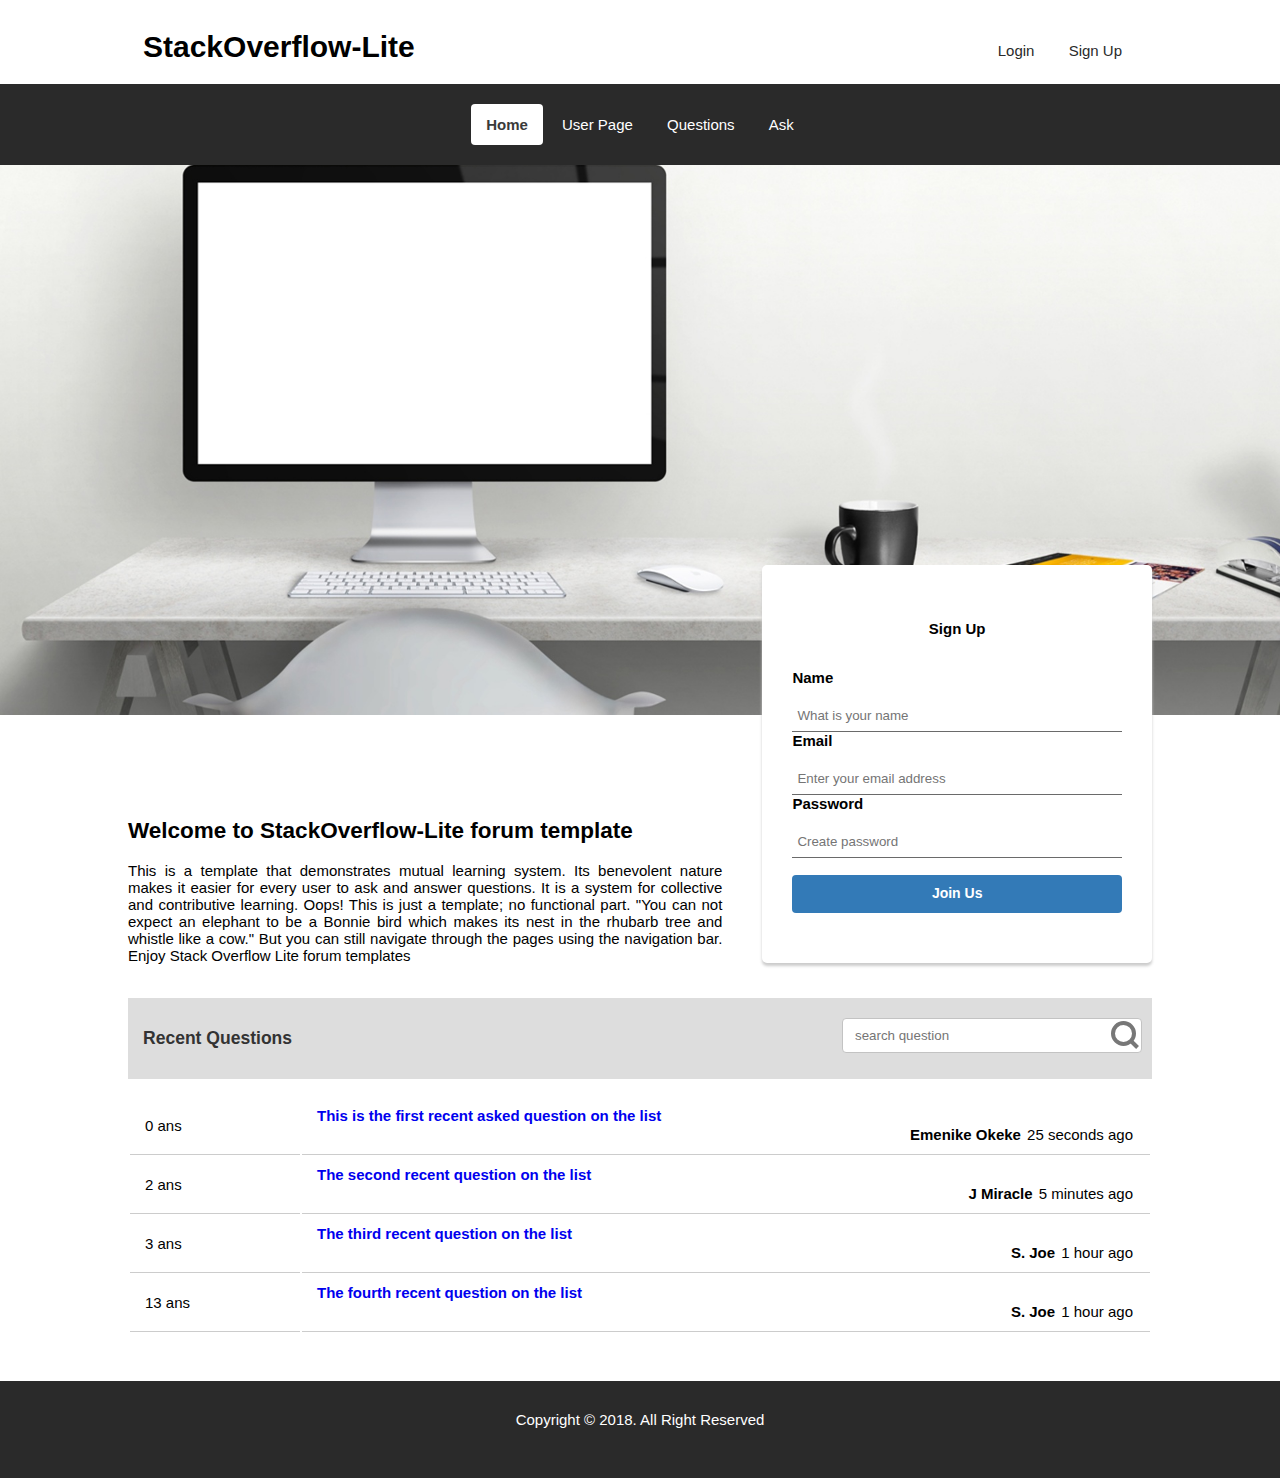
<file: index.html>
<!DOCTYPE html>

<html>
    <head>
        <title>Stackoverflow-Lite</title>
        <meta charset="UTF-8">
        <meta name="viewport" content="width=device-width, initial-scale=1.0">
        <link rel="stylesheet" href="style.css" type="text/css"/>
    </head>
    <body>
        <header>
            <div class="container">
                <div class="row-container">
                    <div class="col-half">
                        <h1>StackOverflow-Lite</h1>
                    </div>
                    <nav class="col-half align-right">
                        <ul>
                            <li><a href="signin.html">Login</a></li>
                            <li><a href="signup.html">Sign Up</a></li>
                        </ul>
                    </nav><br>
                </div><br class="clear">
                
            </div>
            <div id="nav-container">
                    <nav class="align-center">
                        <ul>
                            <li class="active"><a href="index.html">Home</a></li>
                            <li><a href="profile.html">User Page</a></li>
                            <li><a href="questions.html">Questions</a></li>
                            <li><a href="postquestion.html">Ask</a></li>
                        </ul>
                   </nav>
                </div>
        </header>
        <section id="bgphoto">
            
        </section>
        <section id="body">
            <div class="container">
                <div class="row-container">
                    <div id="welcomenote">
                        <br><br>
                        <h2 class="align-left">Welcome to StackOverflow-Lite forum template</h2>
                        This is a template that demonstrates mutual learning system. Its benevolent nature makes it easier for every user to ask and answer questions. It is a system for collective and contributive learning. Oops! 
                        This is just a template; no functional part. "You can not expect an elephant to be a Bonnie bird which makes its nest in the rhubarb tree and whistle like a cow." 
                        But you can still navigate through the pages using the navigation bar. Enjoy Stack Overflow Lite forum templates
                    </div>
                    <div id="entry">
                        <div class="relative">
                            <div id="entry-form">
                                <form action="" method="post">
                                    <p class="align-center"><b>Sign Up</b></p><br>
                                    <b>Name</b><br />
                                    <input type="text" name="name" placeholder="What is your name" />
                                    <b>Email</b><br />
                                    <input type="email" name="email" placeholder="Enter your email address" />
                                    <b>Password</b><br />
                                    <input type="password" name="password"  placeholder="Create password" /><br>
                                    <br>
                                    <input type="submit"  class="btn block" value="Join Us"/>
                                </form>
                            </div>
                        </div>
                    </div>
                    
                </div>
                <br class="clear"><br><br>
            <div class="caption relative"><h3>Recent Questions</h3>
                <div class="searchcontainer">
                        <div class="relative">
                            <input type="text" placeholder="search question" class="input-box" id="searchtext"/>
                            <span class="searchbtn" onclick="search()">
                                <span class="searchiconhead"></span>
                                <span class="seachicontail"></span>
                            </span>
                        </div>
                    </div>
            </div>
            <br>
            <table class="table-bottom-line" id="questionstb">
                <tr><td><span class="inline-block unpad align-center">
                            0 ans</span></td><td><a class="undecorated" href="answer.html"><b>This is the first recent asked question on the list</b></a>
                        <p class="unpad align-right"><b>Emenike Okeke</b> <span class="inline-table">25 seconds ago</span></p></td></tr>
                <tr><td><span class="inline-block unpad align-center">
                            2 ans</span></td><td><a class="undecorated" href="answer.html"><b>The second recent question on the list</b></a>
                                <p class="unpad align-right"><b>J Miracle</b> <span class="inline-table">5 minutes ago</span></p></td></tr>
                <tr><td><span class="inline-block unpad align-center">
                            3 ans</span></td><td><a class="undecorated" href="answer.html"><b>The third recent question on the list</b></a>
                                <p class="unpad align-right"><b>S. Joe</b> <span class="inline-table">1 hour ago</span></p></td></tr>
                <tr><td><span class="inline-block unpad align-center">
                            13 ans</span></td><td><a class="undecorated" href="answer.html"><b>The fourth recent question on the list</b></a>
                                <p class="unpad align-right"><b>S. Joe</b> <span class="inline-table">1 hour ago</span></p></td></tr>
            </table>
            </div>
            <br class="clear" />
        </section>
        <footer>
            Copyright © 2018. All Right Reserved
        </footer>
    </body>
</html>
</file>
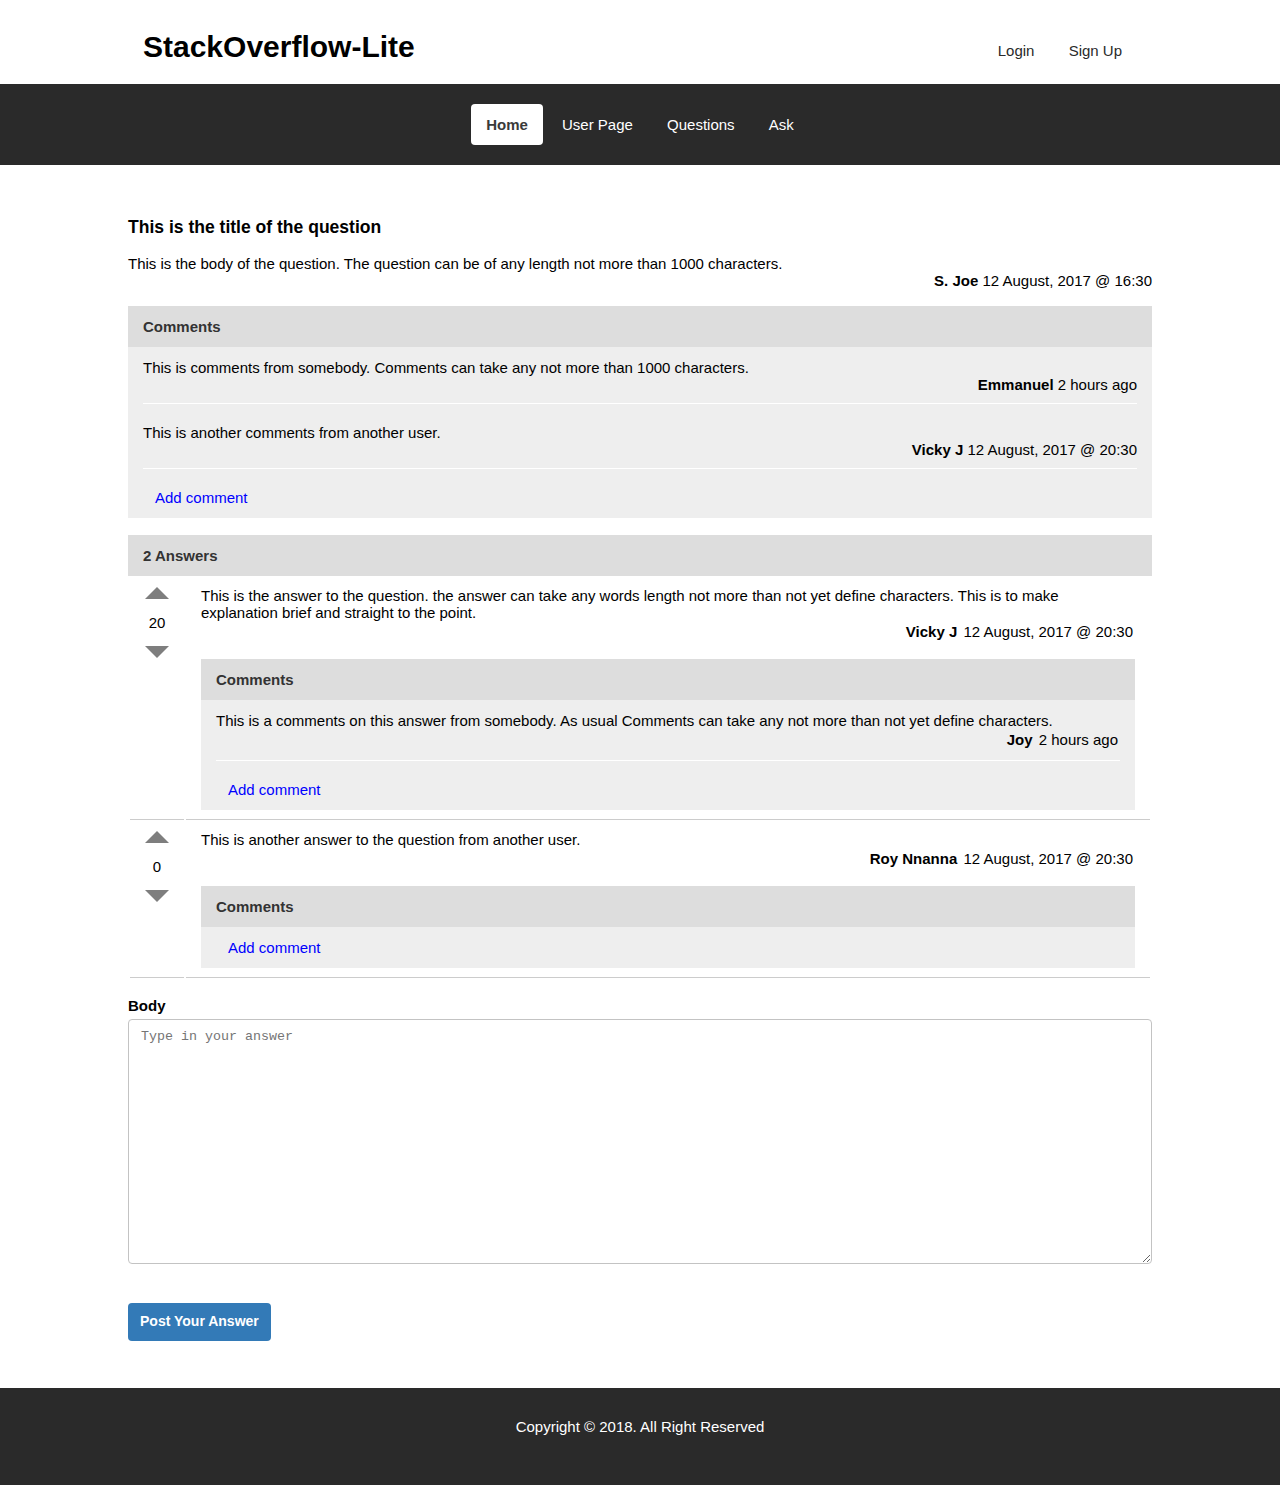
<file: answer.html>
<!DOCTYPE html>
<html>
    <head>
        <title>List of questions</title>
        <meta charset="UTF-8">
        <meta name="viewport" content="width=device-width, initial-scale=1.0">
        <link rel="stylesheet" href="style.css" type="text/css"/>
    </head>
    <body>
        <header>
            <div class="container">
                <div class="row-container">
                    <div class="col-half">
                        <h1>StackOverflow-Lite</h1>
                    </div>
                    <nav class="col-half align-right">
                        <ul>
                            <li><a href="signin.html">Login</a></li>
                            <li><a href="signup.html">Sign Up</a></li>
                        </ul>
                    </nav><br>
                </div><br class="clear">
                
            </div>
            <div id="nav-container">
                    <nav class="align-center">
                        <ul>
                            <li class="active"><a href="index.html">Home</a></li>
                            <li><a href="profile.html">User Page</a></li>
                            <li><a href="questions.html">Questions</a></li>
                            <li><a href="postquestion.html">Ask</a></li>
                        </ul>
                   </nav>
                </div>
        </header>
        <section id="body">
      
            <div class="container">
            <br><br>
            <h3>This is the title of the question</h3>
            <div class="">
                This is the body of the question. The question can be of any length not more than 1000 characters.
                <p class="unpad align-right"><b>S. Joe</b> <span class="inline-table">12 August, 2017 @ 16:30</span></p>
            </div><br>
            <span class="caption">Comments</span>
            <div class="comments-container">
                <div class="comment">This is comments from somebody. Comments can take any not more than 1000 characters. 
                    <p class="unpad align-right"><b>Emmanuel</b> <span class="inline-table">2 hours ago</span></p>
                </div>
                <div class="comment">
                    This is another comments from another user. 
                    <p class="unpad align-right"><b>Vicky J</b> <span class="inline-table">12 August, 2017 @ 20:30</span></p>
                </div>
                <div><span class="link-btn" onclick="addcomment(this)">Add comment</span></div>
            </div><br>
            <span class="caption">2 Answers</span>
            <table class="table-bottom-line table-topalign">
                <tr><td><div class="align-center"><span class="upvote block" onclick="vote(1,this)"></span><p>20</p><span onclick="vote(-1,this)" class="downvote block"></span></div></td>
                    <td>This is the answer to the question. the answer can take any words length 
                        not more than not yet define characters. This is to make explanation brief and straight to the point.
                        <p class="unpad align-right"><b>Vicky J</b> <span class="inline-table">12 August, 2017 @ 20:30</span></p><br>
                        <span class="caption">Comments</span>
                        <div class="comments-container">
                            <div class="comment">
                                This is a comments on this answer from somebody. As usual Comments can take any not more than not yet define characters. 
                                <p class="unpad align-right"><b>Joy</b> <span class="inline-table">2 hours ago</span></p>
                            </div>
                            <div><span class="link-btn" onclick="addcomment(this)">Add comment</span></div>
                        </div>
                    </td>
                </tr>
                <tr><td><div class="align-center"><span onclick="vote(1,this)" class="upvote block"></span><p>0</p><span onclick="vote(-1,this)" class="downvote block"></span></div></td>
                    <td>This is another answer to the question from another user.
                        <p class="unpad align-right"><b>Roy Nnanna</b> <span class="inline-table">12 August, 2017 @ 20:30</span></p><br>
                        <span class="caption">Comments</span>
                        <div class="comments-container">
                            <div><span class="link-btn" onclick="addcomment(this)">Add comment</span></div>
                        </div>
                    </td>
                </tr>
            </table>
             <br />
            <b>Body</b>
                <textarea name="answer" id="answer" placeholder="Type in your answer"  class="input-box" rows="15"></textarea>
                <br /><br />
                <input type="button" id="signupbtn" class="btn" onclick="postAnswer()" value="Post Your Answer"/>
            <br><br>
            
        </div>
        </section>
        <footer>
            Copyright © 2018. All Right Reserved
        </footer>
        
        <script>
            function addcomment(element){
                var i = "<textarea class='input-box' placeholder='Type in your comment'></textarea><br>";
                i += "<input type='button' value='Post Your Comment' onclick='postcomment(this)' class='btn'>";
                element.parentElement.innerHTML = i;
            }
            function postcomment(element){
                var parent = element.parentElement;
                var msg = parent.childNodes[0].value;
                var grandparent = parent.parentElement;
                var user = userData();
                if(user != '' && user != null){
                    parent.style.display = "none";
                    grandparent.innerHTML += '<div class="comment">'+msg+'<p class="unpad align-right"><b>'+user+'</b></p></div>';
                }
            }
            
            function userData(){
                var name = prompt('What is your name');
                return name;
            }
            
            function postAnswer(){
                var element = document.getElementById('answer');
                var msg = element.value;
                if(msg != ''){
                    var user = userData();
                    if(user != '' && user != null){
                        element.value = '';
                        var tb = document.getElementsByTagName('table');
                        msg = msg+'<p class="unpad align-right"><b>'+user+'</b><br><span class="caption">Comments</span><div class="comments-container">';
                        msg += '<div><span class="link-btn" onclick="addcomment(this)">Add comment</span></div></div>';
                        if(tb.length > 0){
                            var row = tb[0].insertRow(-1);
                            var cell1 = row.insertCell(0);
                            var cell2 = row.insertCell(1);
                            cell1.innerHTML = '<div class="align-center"><span class="upvote block"></span><p>0</p><span class="downvote block"></span></div>';
                            cell2.innerHTML = msg;
                        }
                    }
                }
                
                
            }
            
            function vote(num, element){
                var parent = element.parentElement;
                var p = parent.getElementsByTagName('p')[0];
                num += parseInt(p.innerHTML);
                parent.innerHTML = '<span class="upvote block"></span><p>'+num+'</p><span class="downvote block"></span>';
                
            }
            
            
        </script>
    </body>
</html>
</file>
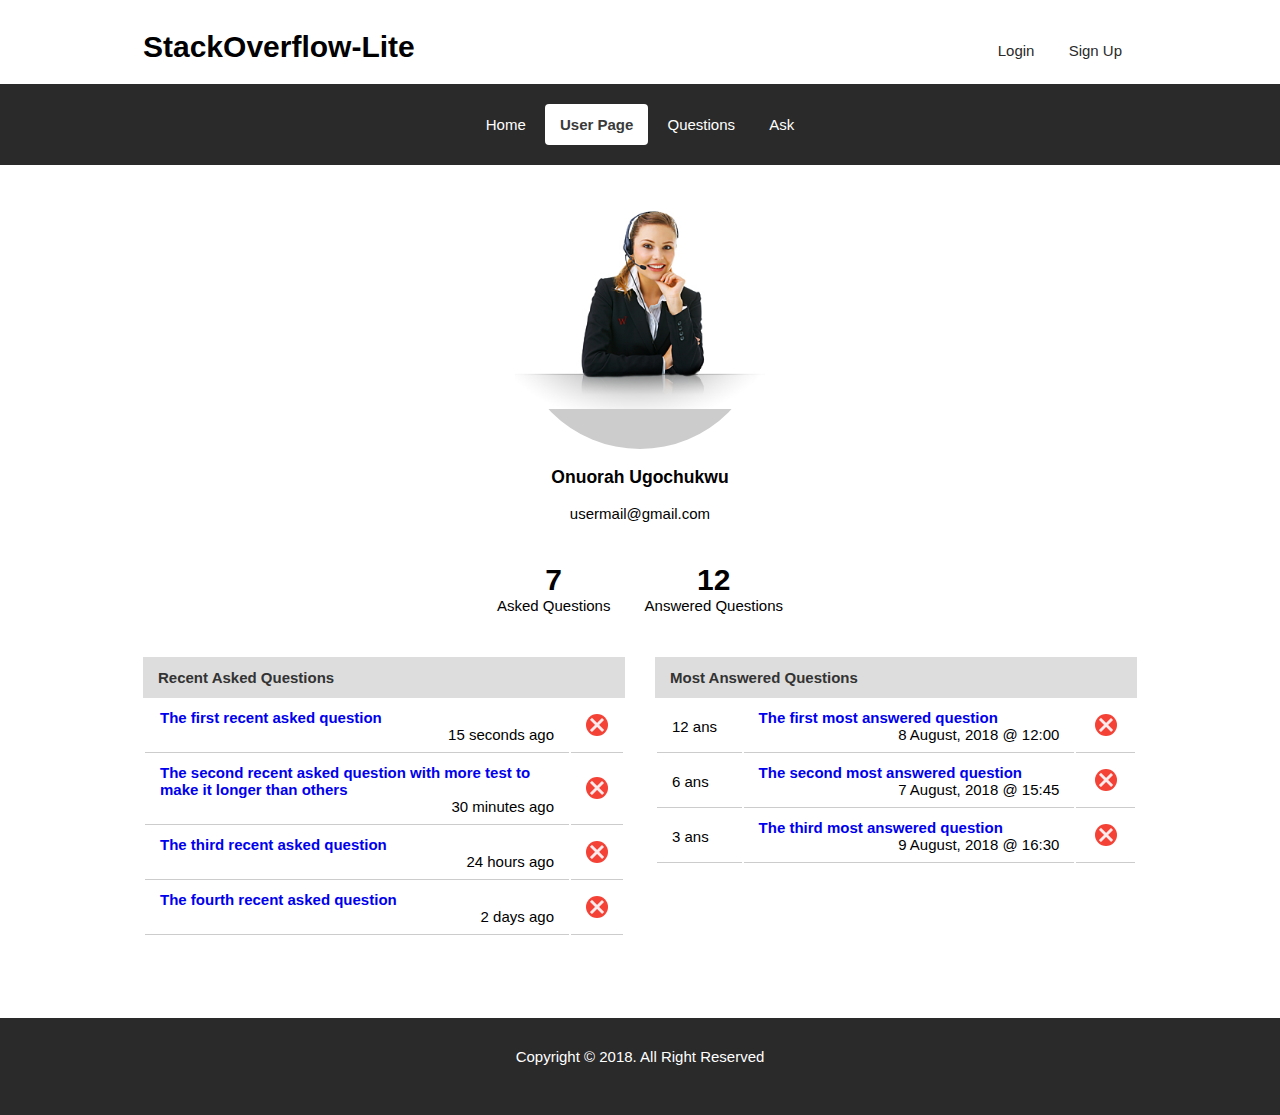
<file: profile.html>
<!DOCTYPE html>
<html>
    <head>
        <title>User Profile</title>
        <meta charset="UTF-8">
        <meta name="viewport" content="width=device-width, initial-scale=1.0">
        <link rel="stylesheet" href="style.css" type="text/css"/>
        
    </head>
    <body >
        <header>
            <div class="container">
                <div class="row-container">
                    <div class="col-half">
                        <h1>StackOverflow-Lite</h1>
                    </div>
                    <nav class="col-half align-right">
                        <ul>
                            <li><a href="signin.html">Login</a></li>
                            <li><a href="signup.html">Sign Up</a></li>
                        </ul>
                    </nav><br>
                </div><br class="clear">
                
            </div>
            <div id="nav-container">
                    <nav class="align-center">
                        <ul>
                            <li><a href="index.html">Home</a></li>
                            <li class="active"><a href="profile.html">User Page</a></li>
                            <li><a href="questions.html">Questions</a></li>
                            <li><a href="postquestion.html">Ask</a></li>
                        </ul>
                   </nav>
                </div>
        </header>
        <section id="body">
            
            <div class="container">
            
            
            <br><br>
            <div class="profilepicture">
                <img src="images/user.jpg" alt=""/>
            </div>
            <h3 class="align-center">Onuorah Ugochukwu</h3>
            <p class="align-center">usermail@gmail.com</p>
            <br>
            <div class="align-center">
                <div class="inline-block">
                    <span class="lg-font block">7</span>
                    <span>Asked Questions</span>
                </div>
                <div class="inline-block">
                    <span class="lg-font block">12</span>
                    <span>Answered Questions</span>
                </div>
                
            </div><br><br>
            
            <div class="row-container">
                
                <div class="col-half">
                    <span class="caption">Recent Asked Questions</span>
                    <table class="table-bottom-line" id="recentquestionstb">
                        <tr><td><a href="answer.html" class="undecorated"><b>The first recent asked question</b></a>
                                <p class="unpad align-right">15 seconds ago</p></td><td class="align-center"><span class="delete"></span>
                            </td></tr>
                        <tr><td><a class="undecorated" href="answer.html"><b>The second recent asked question with more test to make it longer than others</b></a>
                                <p class="unpad align-right">30 minutes ago</p></td><td class="align-center"><span class="delete"></span>
                            </td></tr>
                        <tr><td><a class="undecorated" href="answer.html"><b>The third recent asked question</b></a>
                                <p class="unpad align-right">24 hours ago</p></td><td class="align-center"><span class="delete"></span>
                            </td></tr>
                        <tr><td><a class="undecorated" href="answer.html"><b>The fourth recent asked question</b></a>
                                <p class="unpad align-right">2 days ago</p></td><td class="align-center"><span class="delete"></span>
                            </td></tr>
                    </table>
                    <br>
                    
                </div>
                <div class="col-half">
                    <span class="caption">Most Answered Questions</span>
                    <table class="table-bottom-line">
                        <tr><td>12 ans</td><td><a class="undecorated" href="answer.html"><b>The first most answered question</b></a>
                                <p class="unpad align-right">8 August, 2018 @ 12:00</p></td><td class="align-center"><span class="delete"></span>
                            </td></tr>
                        <tr><td>6 ans</td><td><a class="undecorated" href="answer.html"><b>The second most answered question</b></a>
                                <p class="unpad align-right">7 August, 2018 @ 15:45</p></td><td class="align-center"><span class="delete"></span>
                            </td></tr>
                        <tr><td>3 ans</td><td><a class="undecorated" href="answer.html"><b>The third most answered question</b></a>
                                <p class="unpad align-right">9 August, 2018 @ 16:30</p></td><td class="align-center"><span class="delete"></span>
                            </td></tr>
                    </table><br>
                </div>
            </div>
            <br class="clear"><br><br>
        </div>
        </section>
        <footer>
            Copyright © 2018. All Right Reserved
        </footer>
        <script>
            (function deleteItem(){
                if(document.getElementsByClassName('delete')){
                    var elem = document.getElementsByClassName('delete');
                    for(var i = 0; i < elem.length; i++){
                        elem[i].addEventListener("click", function(){
                            var row = this.parentNode.parentNode;
                            var q = row.getElementsByTagName('a')[0].childNodes[0].innerHTML;
                            var con = confirm('Are you sure you want to delete this quwstion: "'+q+'"?');
                            if(con){
                                var parent = this.parentNode.parentNode.parentNode;
                                var rowindex = row.rowIndex;
                                parent.deleteRow(rowindex);
                            }
                        });
                    }
                }
            })();
        </script>
    </body>
</html>
</file>
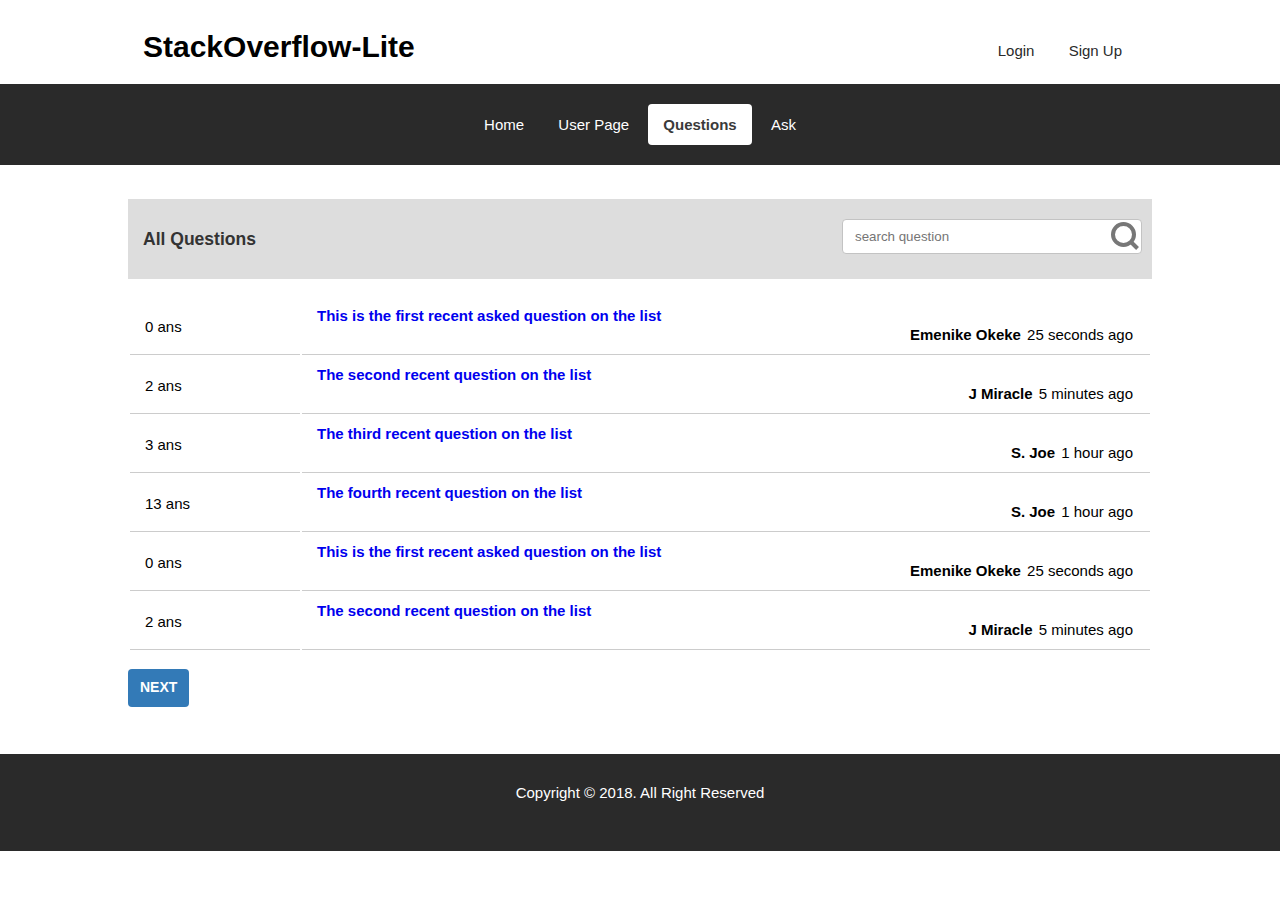
<file: questions.html>
<!DOCTYPE html>
<html>
    <head>
        <title>List of questions</title>
        <meta charset="UTF-8">
        <meta name="viewport" content="width=device-width, initial-scale=1.0">
        <link rel="stylesheet" href="style.css" type="text/css"/>
        
    </head>
    <body>
        <header>
            <div class="container">
                <div class="row-container">
                    <div class="col-half">
                        <h1>StackOverflow-Lite</h1>
                    </div>
                    <nav class="col-half align-right">
                        <ul>
                            <li><a href="signin.html">Login</a></li>
                            <li><a href="signup.html">Sign Up</a></li>
                        </ul>
                    </nav><br>
                </div><br class="clear">
                
            </div>
            <div id="nav-container">
                    <nav class="align-center">
                        <ul>
                            <li><a href="index.html">Home</a></li>
                            <li><a href="profile.html">User Page</a></li>
                            <li class="active"><a href="questions.html">Questions</a></li>
                            <li><a href="postquestion.html">Ask</a></li>
                        </ul>
                   </nav>
                </div>
        </header>
        <section id="body">
            
            <div class="container">
            <br><br>
            <div class="caption relative"><h3>All Questions</h3>
                <div class="searchcontainer">
                        <div class="relative">
                            <input type="text" placeholder="search question" class="input-box" id="searchtext"/>
                            <span class="searchbtn" onclick="search()">
                                <span class="searchiconhead"></span>
                                <span class="seachicontail"></span>
                            </span>
                        </div>
                    </div>
            </div>
            <br>
            <table class="table-bottom-line" id="questionstb">
                <tr><td><span class="inline-block unpad align-center">
                            0 ans</span></td><td><a class="undecorated" href="answer.html"><b>This is the first recent asked question on the list</b></a>
                        <p class="unpad align-right"><b>Emenike Okeke</b> <span class="inline-table">25 seconds ago</span></p></td></tr>
                <tr><td><span class="inline-block unpad align-center">
                            2 ans</span></td><td><a class="undecorated" href="answer.html"><b>The second recent question on the list</b></a>
                                <p class="unpad align-right"><b>J Miracle</b> <span class="inline-table">5 minutes ago</span></p></td></tr>
                <tr><td><span class="inline-block unpad align-center">
                            3 ans</span></td><td><a class="undecorated" href="answer.html"><b>The third recent question on the list</b></a>
                                <p class="unpad align-right"><b>S. Joe</b> <span class="inline-table">1 hour ago</span></p></td></tr>
                <tr><td><span class="inline-block unpad align-center">
                            13 ans</span></td><td><a class="undecorated" href="answer.html"><b>The fourth recent question on the list</b></a>
                                <p class="unpad align-right"><b>S. Joe</b> <span class="inline-table">1 hour ago</span></p></td></tr>
                <tr><td><span class="inline-block unpad align-center">
                            0 ans</span></td><td><a class="undecorated" href="answer.html"><b>This is the first recent asked question on the list</b></a>
                        <p class="unpad align-right"><b>Emenike Okeke</b> <span class="inline-table">25 seconds ago</span></p></td></tr>
                <tr><td><span class="inline-block unpad align-center">
                            2 ans</span></td><td><a class="undecorated" href="answer.html"><b>The second recent question on the list</b></a>
                                <p class="unpad align-right"><b>J Miracle</b> <span class="inline-table">5 minutes ago</span></p></td></tr>
                
            </table>
            <br>
            <input type="button" value="NEXT" class="btn" />
            <br><br>
            
        </div>
        </section>
        <footer>
            Copyright © 2018. All Right Reserved
        </footer>
    </body>
</html>
</file>
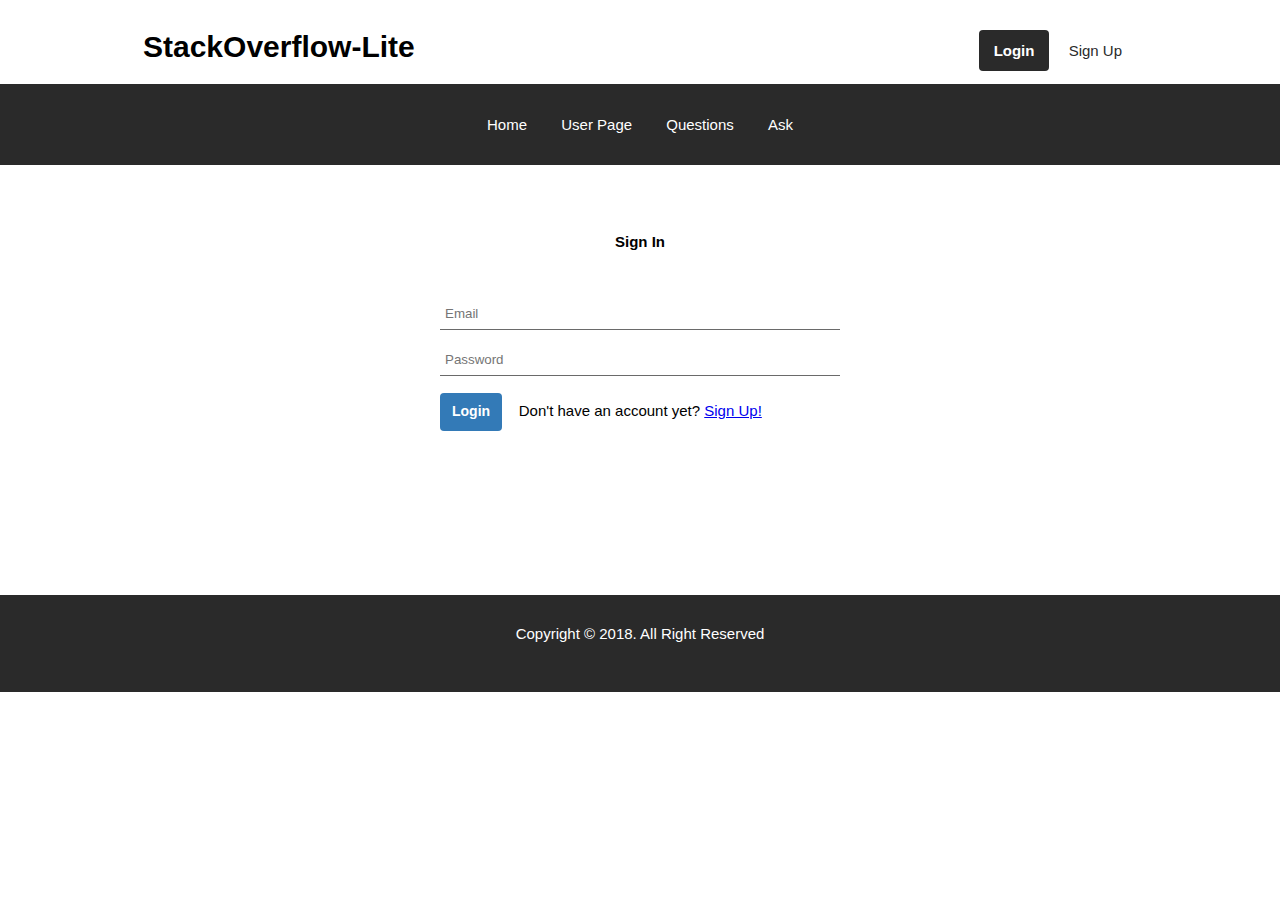
<file: signin.html>
<!DOCTYPE html>

<html>
    <head>
        <meta charset="UTF-8">
        <title>Sign In</title>
        <link rel="stylesheet" href="style.css" type="text/css"/>
    </head>
    <body>
        <header>
            <div class="container">
                <div class="row-container">
                    <div class="col-half">
                        <h1>StackOverflow-Lite</h1>
                    </div>
                    <nav class="col-half align-right">
                        <ul>
                            <li class="active"><a href="signin.html">Login</a></li>
                            <li><a href="signup.html">Sign Up</a></li>
                        </ul>
                    </nav><br>
                </div><br class="clear">
                
            </div>
            <div id="nav-container">
                    <nav class="align-center">
                        <ul>
                            <li><a href="index.html">Home</a></li>
                            <li><a href="profile.html">User Page</a></li>
                            <li><a href="questions.html">Questions</a></li>
                            <li><a href="postquestion.html">Ask</a></li>
                        </ul>
                   </nav>
                </div>
        </header>
        <section id="body">
            <div class="container">
                <div id="entry-form"><br /><br /><br /><br />
                    <form >
                        <span class="align-center block"><b>Sign In</b></span><br><br>
                        <input type="email" name="email" id="email" placeholder="Email"/><br>
                        <input type="password" name="password" id="password" placeholder="Password"/>
                        <br><br>
                        <input type="button" class="btn"  value="Login"/>&nbsp;&nbsp;&nbsp;
                        Don't have an account yet? <a href="signup.html">Sign Up!</a>
                    </form>

                </div>
            </div>
        </section>
        
        <footer>
            Copyright © 2018. All Right Reserved
        </footer>
        
    </body>
</html>
</file>
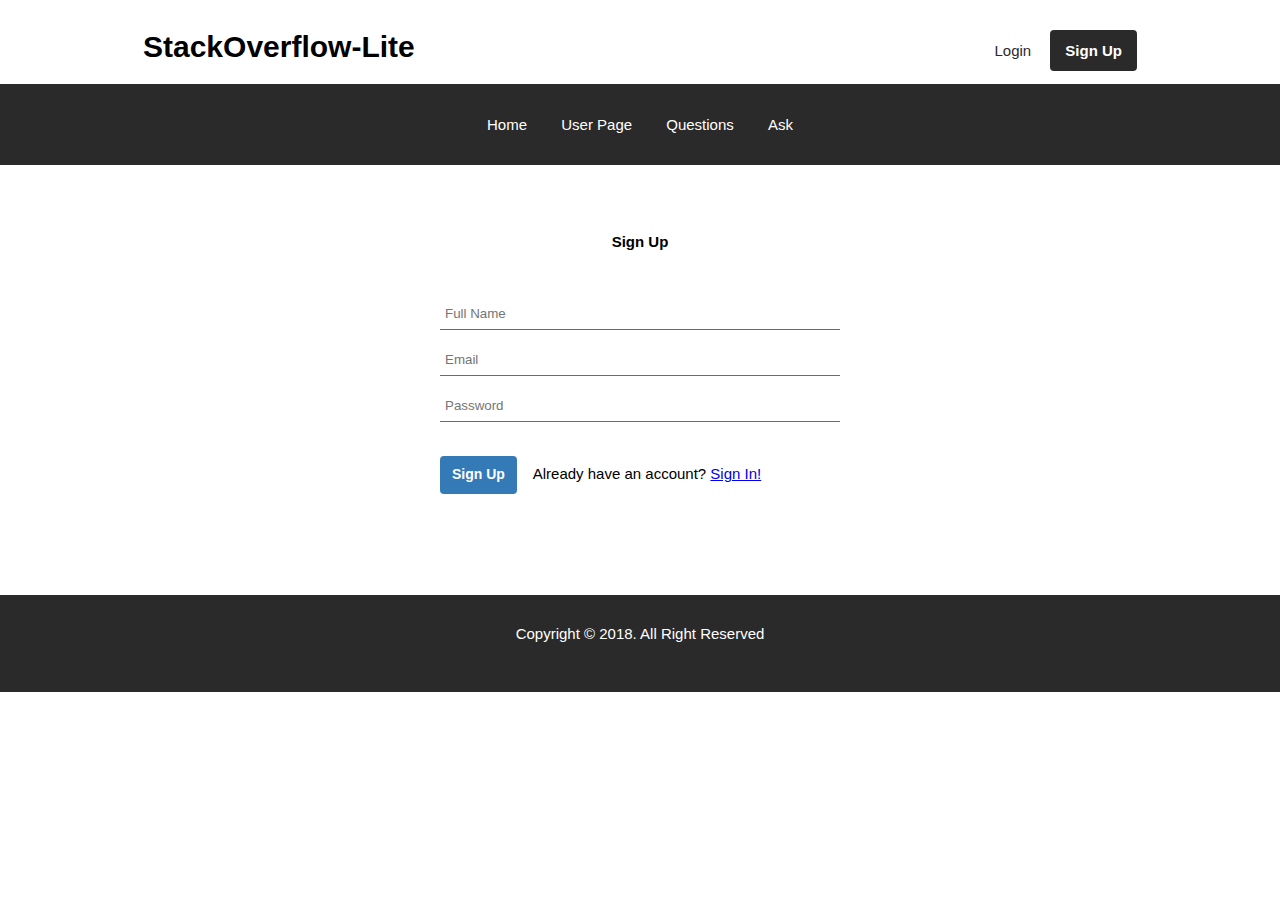
<file: signup.html>
<!DOCTYPE html>
<html>
    <head>
        <title>Sign Up</title>
        <meta charset="UTF-8">
        <meta name="viewport" content="width=device-width, initial-scale=1.0">
        <link rel="stylesheet" href="style.css" type="text/css"/>
    </head>
    <body>
        <header>
            <div class="container">
                <div class="row-container">
                    <div class="col-half">
                        <h1>StackOverflow-Lite</h1>
                    </div>
                    <nav class="col-half align-right">
                        <ul>
                            <li><a href="signin.html">Login</a></li>
                            <li class="active"><a href="signup.html">Sign Up</a></li>
                        </ul>
                    </nav><br>
                </div><br class="clear">
                
            </div>
            <div id="nav-container">
                    <nav class="align-center">
                        <ul>
                            <li ><a href="index.html">Home</a></li>
                            <li><a href="profile.html">User Page</a></li>
                            <li><a href="questions.html">Questions</a></li>
                            <li><a href="postquestion.html">Ask</a></li>
                        </ul>
                   </nav>
                </div>
        </header>
        <section id="body">
            <div class="container">
                <div id="entry-form"><br /><br /><br /><br />
                    <form>
                        <span class="align-center block"><b>Sign Up</b></span><br><br>
                        <input type="text" name="name" id="name" placeholder="Full Name" /><div id="errname" class="error"></div>
                        <input type="email" name="email" id="email" placeholder="Email" /><div id="erremail" class="error"></div>
                        <input type="password" name="password" id="password" placeholder="Password" /><div id="errpass" class="error"></div><br>
                        <br>
                        <input type="button" id="signupbtn" class="btn" value="Sign Up"/>&nbsp;&nbsp;&nbsp;
                        Already have an account? <a href="signin.html">Sign In!</a>
                    </form>
                    
                </div>
            </div>
        </section>
        <footer>
            Copyright © 2018. All Right Reserved
        </footer>
   
    </body>
</html>
</file>
<file: style.css>
/*Global*/
html, body{
     padding: 0; margin: 0; font-size: 15px; font-family: verdana, Geneva, sans-serif;
}
body{
    background-color: #fff; 
}
.block{
    display: block; width: 100%;
}
#body{
    min-height: 400px;
}
.caption{
    display: block; padding: 12px 15px; font-weight: bold; background-color: #ddd; 
    color: #333;
}
.clear{
    clear: both; display: block;
}
.col-half{
    float: left; width: 50%; padding: 0 15px;
}
.container{
    width: 80%; margin: 0 auto;
}
.hidden{
    display: none;
}
img{
    width: 100%;
}
.inline-block{
    display: inline-block; padding: 9px 15px;
}
.inline-table{
    display: inline-table;
}
.lg-font{
    font-weight: bold; font-size: 30px;
}
.list-unstyled{
    list-style: none;
}
.profilepicture{
    width: 250px; height: 250px; margin: 0 auto; border-radius: 50%; background-color: #ccc;
}
.relative{
    position: relative;
}
.row-container:after{
    clear: both;
}
.undecorated{
    text-decoration: none;
}
.unpad{
    padding: 0 !important; margin: 0 !important;
}
.error{
    font-style: italic; color: red; padding-left: 10px;
}




/*Header */
header{
    padding: 30px 0 0 0; background-color: #fff; min-height: 80px;
    background-color: #fff; 
}
header ul{
    margin: 0; padding: 0; list-style: none;
}
header li{
    list-style: none; display: inline;
}
header a{
    padding: 12px 15px; display: inline-block; text-decoration: none; border-radius: 4px;
    
}
header .align-right a{
    color: #2a2a2a;
}
header .align-right a:hover{
    background-color: #2a2a2a; color: #fff; 
}
header .align-right .active a{
    background-color: #2a2a2a; color: #fff; font-weight: bold;
}
header h1{
    margin-top: 0; 
}
#nav-container{
    background-color: #2a2a2a; color: #fff; padding-bottom: 20px; padding-top: 20px;
}
#nav-container a{
    color: #fff;
}

header #nav-container a:hover{
    background-color: #fff; color: #3a3a3a; 
}
header #nav-container .active a{
    background-color: #fff; color: #3a3a3a; font-weight: bold;
}


/*index background photo*/
#bgphoto {
    min-height: 600px; background: url('images/img.jpg') no-repeat 0 -50px; background-color: #fff;
    background-size: cover;
    
}


/*Entry form*/
#entry-form input[type="text"], #entry-form input[type="email"], #entry-form input[type="password"]{
    width: 100%;  border-left: 0; margin-top: 10px;
    border-right: 0; border-top: 0; padding: 12px 5px 8px 5px; border-bottom: 1px solid #6a6a6a;
    
}
#entry{
    width: 40%; float: left; padding-left: 20px; 
}
#welcomenote{
    width: 60%; float: left; text-align: justify; padding-right: 20px;
}

#entry-form form{
    width: 100%; max-width: 400px; display: table; margin: 0 auto; overflow: hidden;
}

#entry #entry-form{
    width: 100%; position: absolute; top: -200px; padding: 40px 30px 50px 30px; background-color: #fff;
    right: 0; box-shadow: 0px 3px 3px #ccc; border-radius: 5px;
}

/*footer*/
footer{
    background-color: #2a2a2a; text-align: center; color: #fff; padding: 30px 0 50px 0;
    margin-top: 30px;
}



/*Text Alignment*/
.align-center{
    text-align: center;
}
.align-right{
    text-align: right;
}
.align-left{
    text-align: left;
}




/*Comments*/
.comments-container{
    background-color: #eee; padding: 12px 15px;
}
.comment{
    border-bottom: 1px solid #fff; padding-bottom: 10px; margin-bottom: 20px; 
}



/*text box*/
.input-box{
    display: block; padding: 9px 12px; width: 100%; border: 1px solid #c3c3c3; border-radius: 4px;
    margin: 5px 0;
}

/*button*/
.btn{
    display:inline-block; padding:9px 12px; margin-bottom:0;font-size:14px; font-weight:bold; line-height:1.4;
    text-align:center; cursor:pointer; color:#fff;background-color:#337ab7; border-radius:4px; border: 0;
}
.delete{
    background: url('images/dl.png') no-repeat 0 0; width: 22px; height: 22px;
    display: inline-block; cursor: pointer; border-radius: 50%;
}
.link-btn{
    padding: 9px 12px; cursor: pointer; color: blue;
}
.upvote{
    width: 0; height: 0; border-left: 12px solid transparent;
    border-right: 12px solid transparent; border-bottom: 12px solid #7e7e7e;
    cursor: pointer;
}

.downvote{
    width: 0; height: 0; border-left: 12px solid transparent;
    border-right: 12px solid transparent; border-top: 12px solid #7e7e7e;
    cursor: pointer; 
}


/*Table*/
table {
    width: 100%;
}
.table-bottom-line tr td{
   border-bottom: 1px solid #ccc;
}
.table-topalign th, .table-topalign td{
    vertical-align: top;
}
th{
    text-align: left;
}
td, th{
    padding: 9px 15px;
}




/*Search Button & textbox*/
.searchcontainer{
    position: absolute; top: 15px; right: 10px; width: 300px;
}
.searchbtn{
    width: 30px; right: 0; height: 30px; position: absolute; top: 50%; right: 1px;
    transform: translateY(-50%); cursor: pointer;
}
.searchiconhead{
    width: 25px; height: 25px; border: 4px solid #777; border-radius: 50%;
    display: block; 
}
.seachicontail{
    height: 10px; width: 4px; background-color: #777; display: block; transform: rotate(-45deg);
    position: absolute; right: 5px; bottom: 2px;
}
#searchtext{
   padding-right: 32px;
}



@media only screen and (max-width:1200px){
    .container{
        /*padding: 0 120px; */
    }
    #entry-form #entry-form{
         top: -190px;
    }
   
}
@media only screen and (max-width:991px) {
    #entry, #welcomenote{
        width: 100%; float: none; padding: 0;
    }
    #entry #entry-form{
        position: relative; left: 0; right: 0; top: 0; box-shadow: 0 0 0 #fff; margin-top: 20px;
        padding: 0;
    }
   
    .col-half{
        float: none; width: 100%; padding: 0;
    }
    header nav{
        text-align: center;
    }
    #bgphoto{
        background-image: url('images/imgsm.jpg'); min-height: 500px;
    }
}
@media only screen and (max-width: 768px) {
   
    .searchcontainer{
        position: relative; top: 0; left: 0; width: 100%;
    }
}
@media only screen and (max-width: 480px) {
    
    #entry form{
        max-width: 100%;
    }
}

*{
    -webkit-box-sizing: border-box;
    -moz-box-sizing: border-box;
    box-sizing: border-box;
}
</file>
